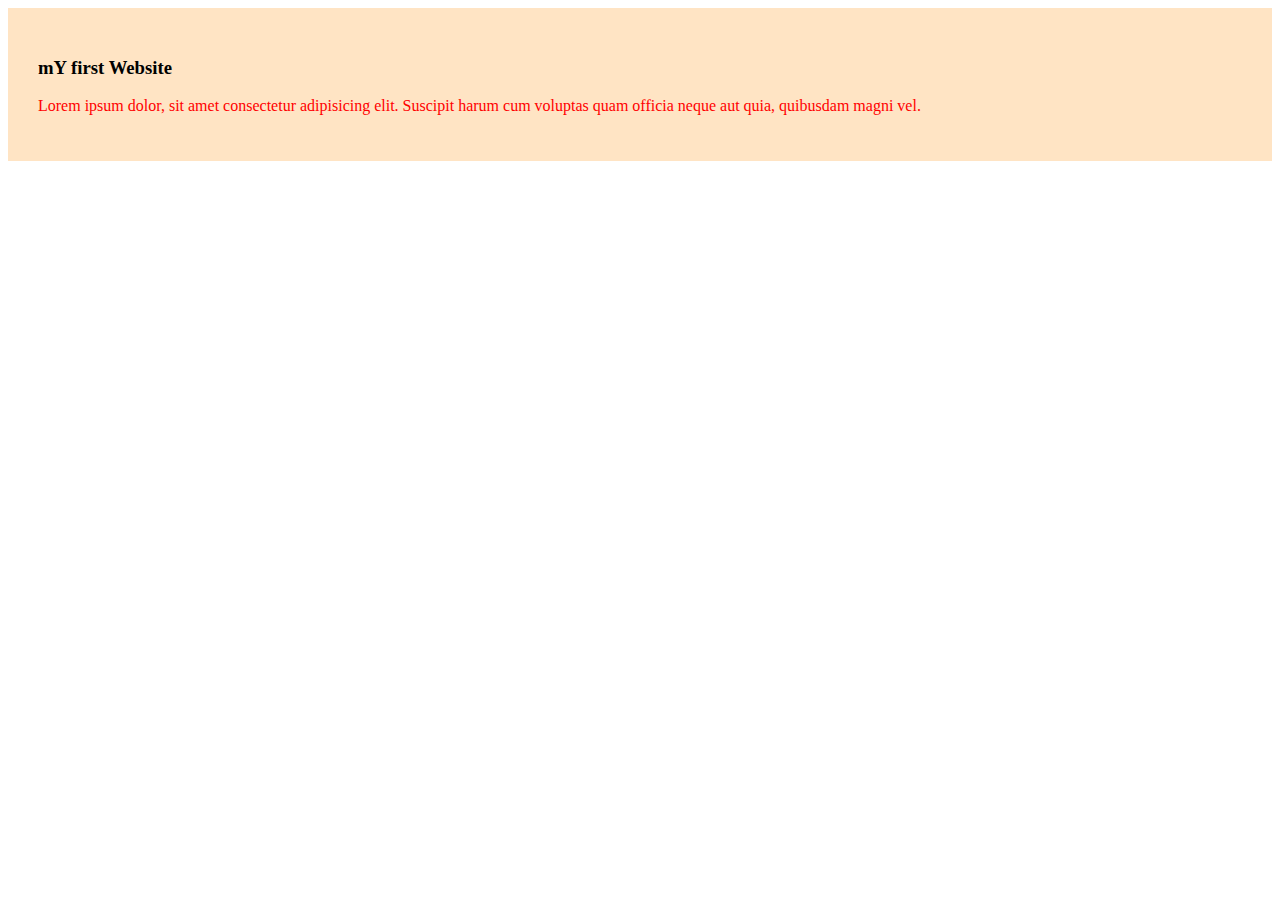
<file: index.html>
<!DOCTYPE html>
<html lang="en">
<head>
    <meta charset="UTF-8">
    <meta name="viewport" content="width=device-width, initial-scale=1.0">
    <title>My simple Website</title>
    <link rel="stylesheet" href="styles/blog.css">
</head>
<body>
    <div>
        <h3>mY first Website</h3>
        <p style="color: rgb(255, 0, 0);">Lorem ipsum dolor, sit amet consectetur adipisicing elit. Suscipit harum cum voluptas quam officia neque aut quia, quibusdam magni vel.</p>
    </div>
    
</body>
</html>
</file>
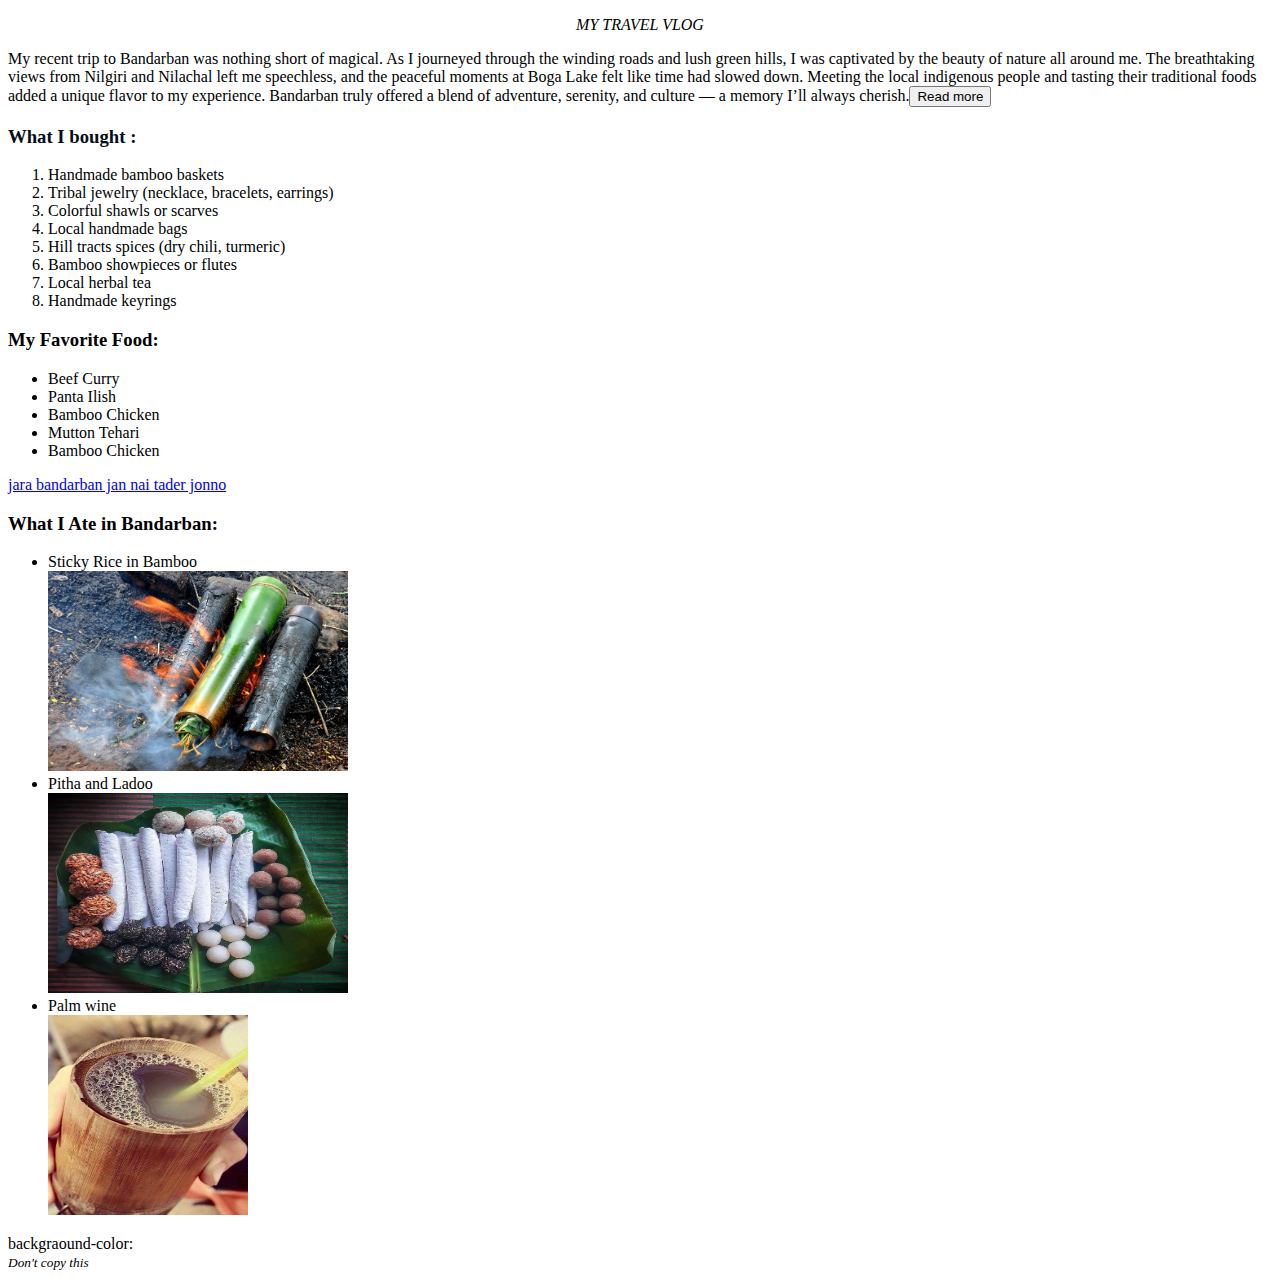
<file: MY first Code/structure.html>
<!DOCTYPE html>
<html lang="en">
    <!-- This is the head section -->
<head>
    
    <meta charset="UTF-8">
    <meta name="viewport" content="width=device-width, initial-scale=1.0">
    <link rel="shortcut icon" href="images/12.jpg" type="image/x-icon">
    <title>My Travel Blog</title>
</head>
<!-- This is the body section -->
<body>
<P style="text-align: center;"><em> MY TRAVEL VLOG</em></P>


</body>

<div>
    <p>My recent trip to Bandarban was nothing short of magical. As I journeyed through the winding roads and lush green hills, I was captivated by the beauty of nature all around me. The breathtaking views from Nilgiri and Nilachal left me speechless, and the peaceful moments at Boga Lake felt like time had slowed down. Meeting the local indigenous people and tasting their traditional foods added a unique flavor to my experience. Bandarban truly offered a blend of adventure, serenity, and culture — a memory I’ll always cherish.<button>Read more</button></p>
</div>

<span style="color: #050f1a; font-weight: bold;"><h3><b>What I bought :</b></h3>
</span> 
 <ol>
           <li>Handmade bamboo baskets</li>
            <li>Tribal jewelry (necklace, bracelets, earrings)</li>
            <li>Colorful shawls or scarves</li>
            <li>Local handmade bags</li>
            <li>Hill tracts spices (dry chili, turmeric)</li>
            <li>Bamboo showpieces or flutes</li>
            <li>Local herbal tea</li>
            <li>Handmade keyrings</li>
        </ol>
        <h3>My Favorite Food:</h3>
<ul> 
    <li>Beef Curry</li>
    <li>Panta Ilish</li>
    <li>Bamboo Chicken</li>
    <li>Mutton Tehari</li>
    <li>Bamboo Chicken</li>
        </ul>
        <a href="https://www.youtube.com/watch?v=6KMiCl-BgJ4">jara bandarban jan nai tader jonno</a>
    <h3>What I Ate in Bandarban:</h3>
    <ul>
    <li>Sticky Rice in Bamboo</li>
    <!-- This is the image -->
<img src="images/sticky rice.jpg" width="300" height="200" alt="My Image">

    <li>Pitha and Ladoo</li>
    <img src="images/laddu.jpg" width="300" height="200" alt="My Image">
    <li>Palm wine</li>
    <img src="images/wine.jpg" width="200" height="200" alt="My Image">
    </ul>
backgraound-color: 

<!-- This is the footer section -->
    <footer> 
        
        <small><em>
            Don't copy this<em></small>
    </footer>

</html>
</file>
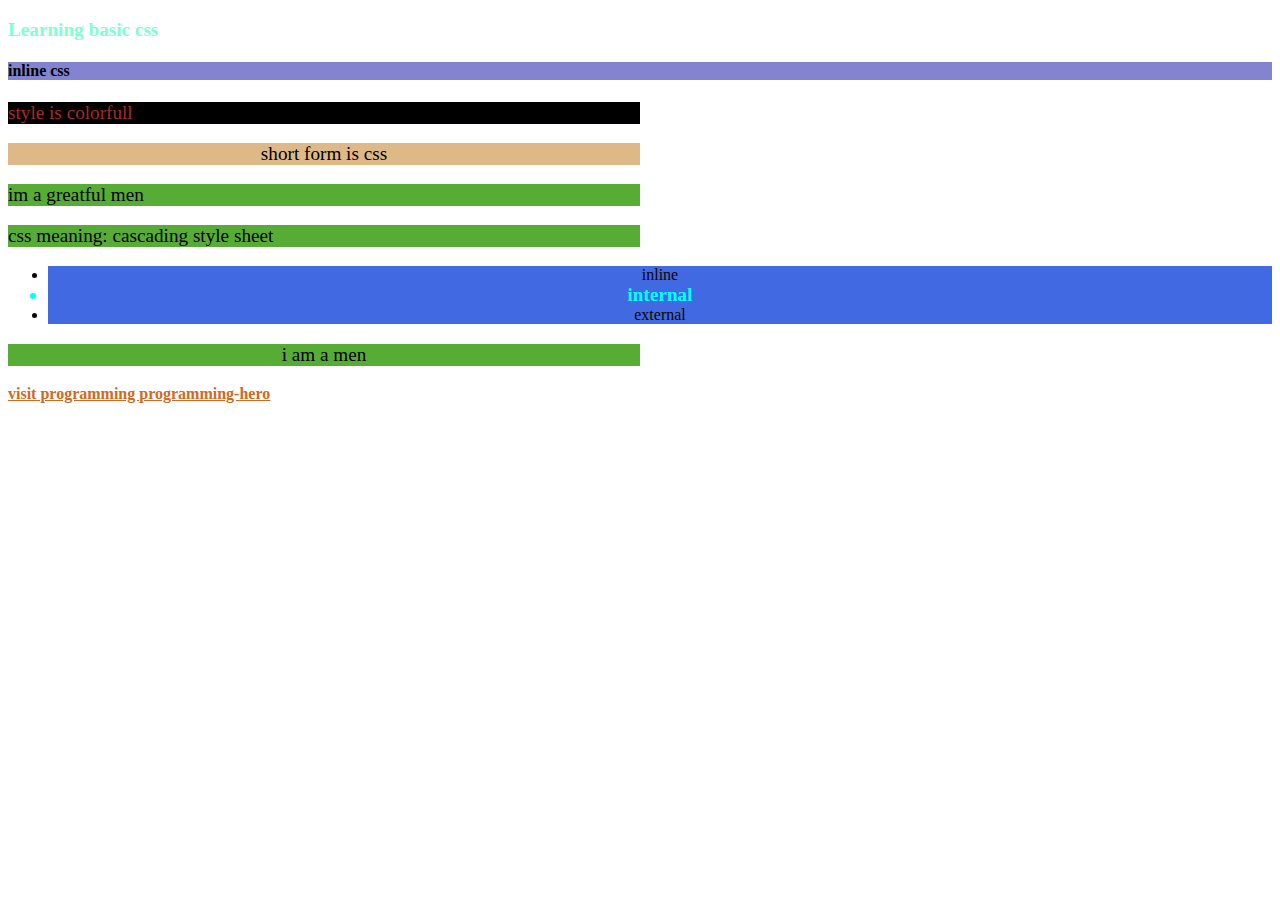
<file: MY first css/color.html>
<!DOCTYPE html>
<html lang="en">
<head>
    <meta charset="UTF-8">
    <meta name="viewport" content="width=device-width, initial-scale=1.0">
    <title>explore basic  css</title>
    <style>
        li { color: rgb(14, 3, 3);
        }
        p{
            background-color:rgb(86, 172, 53);
            width: 50%;
         }
         #short{
            background-color: burlywood;
            text-align: center;
            
         }
         #embedded{ color: aqua;
            font-size: larger;
            font-weight: bolder;
         }
         .player{
            text-align: center;
         }
         li{
            background-color: royalblue;
            text-align: center;
         }
         a{
            color: chocolate;
            font-weight: bolder;
         }
         h3,p {
            font-size: larger;
         }
    </style>
</head>
<body>
    <h3 style="color: aquamarine;" >Learning basic css</h3>
    <h4 style="background-color: rgb(131, 131, 207);"> inline css</h4>
    <p style="color: brown; background-color: black;">style is colorfull </p>
    <p id="short">short form is css</p>
    <p>im a greatful men</p>
    <p>css meaning: cascading style sheet</p>
    <ul>
   <li class="player">inline</li>
   <li id="embedded">internal</li>
   <li>external</li>
    </ul>
    <p class="player" >i am a men</p>
    <a href="https://web.programming-hero.com/web-12/video/web-12-2-3-css-selectors-basic-id-class-universal-tags-grouping-attribute-id-vs-class">visit programming programming-hero</a>

</body>
</html>
</file>
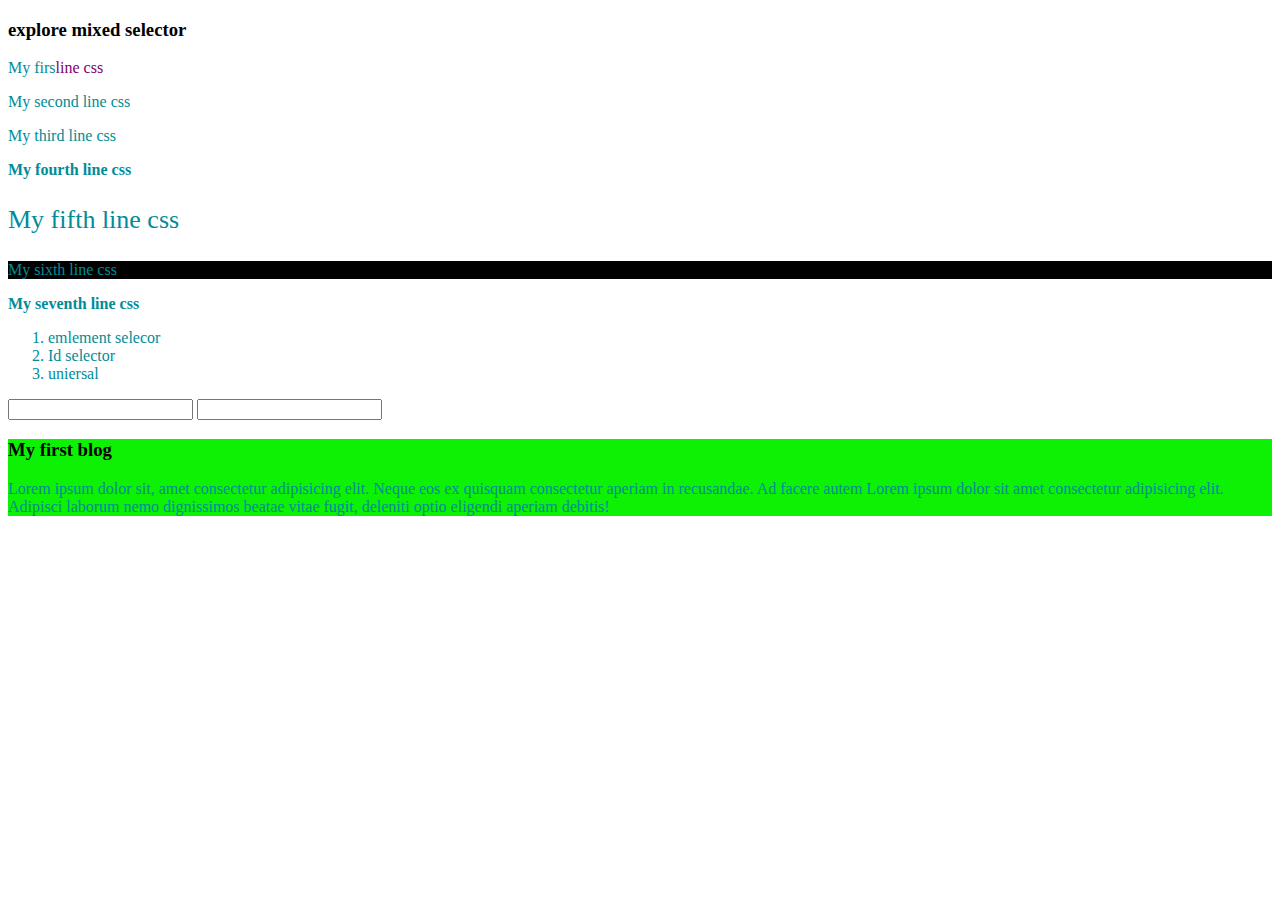
<file: MY first css/selector.html>
<!DOCTYPE html>
<html lang="en">
<head>
    <meta charset="UTF-8">
    <meta name="viewport" content="width=device-width, initial-scale=1.0">
    <title>MIxed selector</title>
    <style>
        *{
            /* margin: 0; */
             
            
    }
    li,P{
        color: rgb(0, 140, 153);
    }
    #fifth{
        font-size: 26px;
    }
    .sixth{
        background-color: black;
    }
   .holud, .bold{
    font-weight: bold;
   }
   input[type="password"]{
    
    color: red;
   }
.css{
    color: rgb(128, 0, 102);

}
.blog{
    background-color:rgb(13, 241, 5);
}
    </style>
</head>
<body>
    <h3> explore mixed selector</h3>
    <p> My firs<span class="
        css">line css</span></p>
    <p> My second line css</p>
    <p> My third line css</p>
    <p class="holud"> My fourth line css</p>
    <p id="fifth"> My fifth line css</p>
    <p class="sixth"> My sixth line css</p>
    <p class="bold"> My seventh line css</p>
    <ol>
        <li>emlement selecor</li>
        <li> Id selector</li>
        <li>uniersal</li>
    </ol>
    <form action="">
        <input type="text">
        <input type ="password" name="" id="">
    </form>
<div class="blog"> 
    <h3> My  first blog</h3>
    <p> Lorem ipsum dolor sit, amet consectetur adipisicing elit. Neque eos ex quisquam consectetur aperiam in recusandae. Ad facere autem Lorem ipsum dolor sit amet consectetur adipisicing elit. Adipisci laborum nemo dignissimos beatae vitae fugit, deleniti optio eligendi aperiam debitis! </p>
</div>


</body>
</html>
</file>
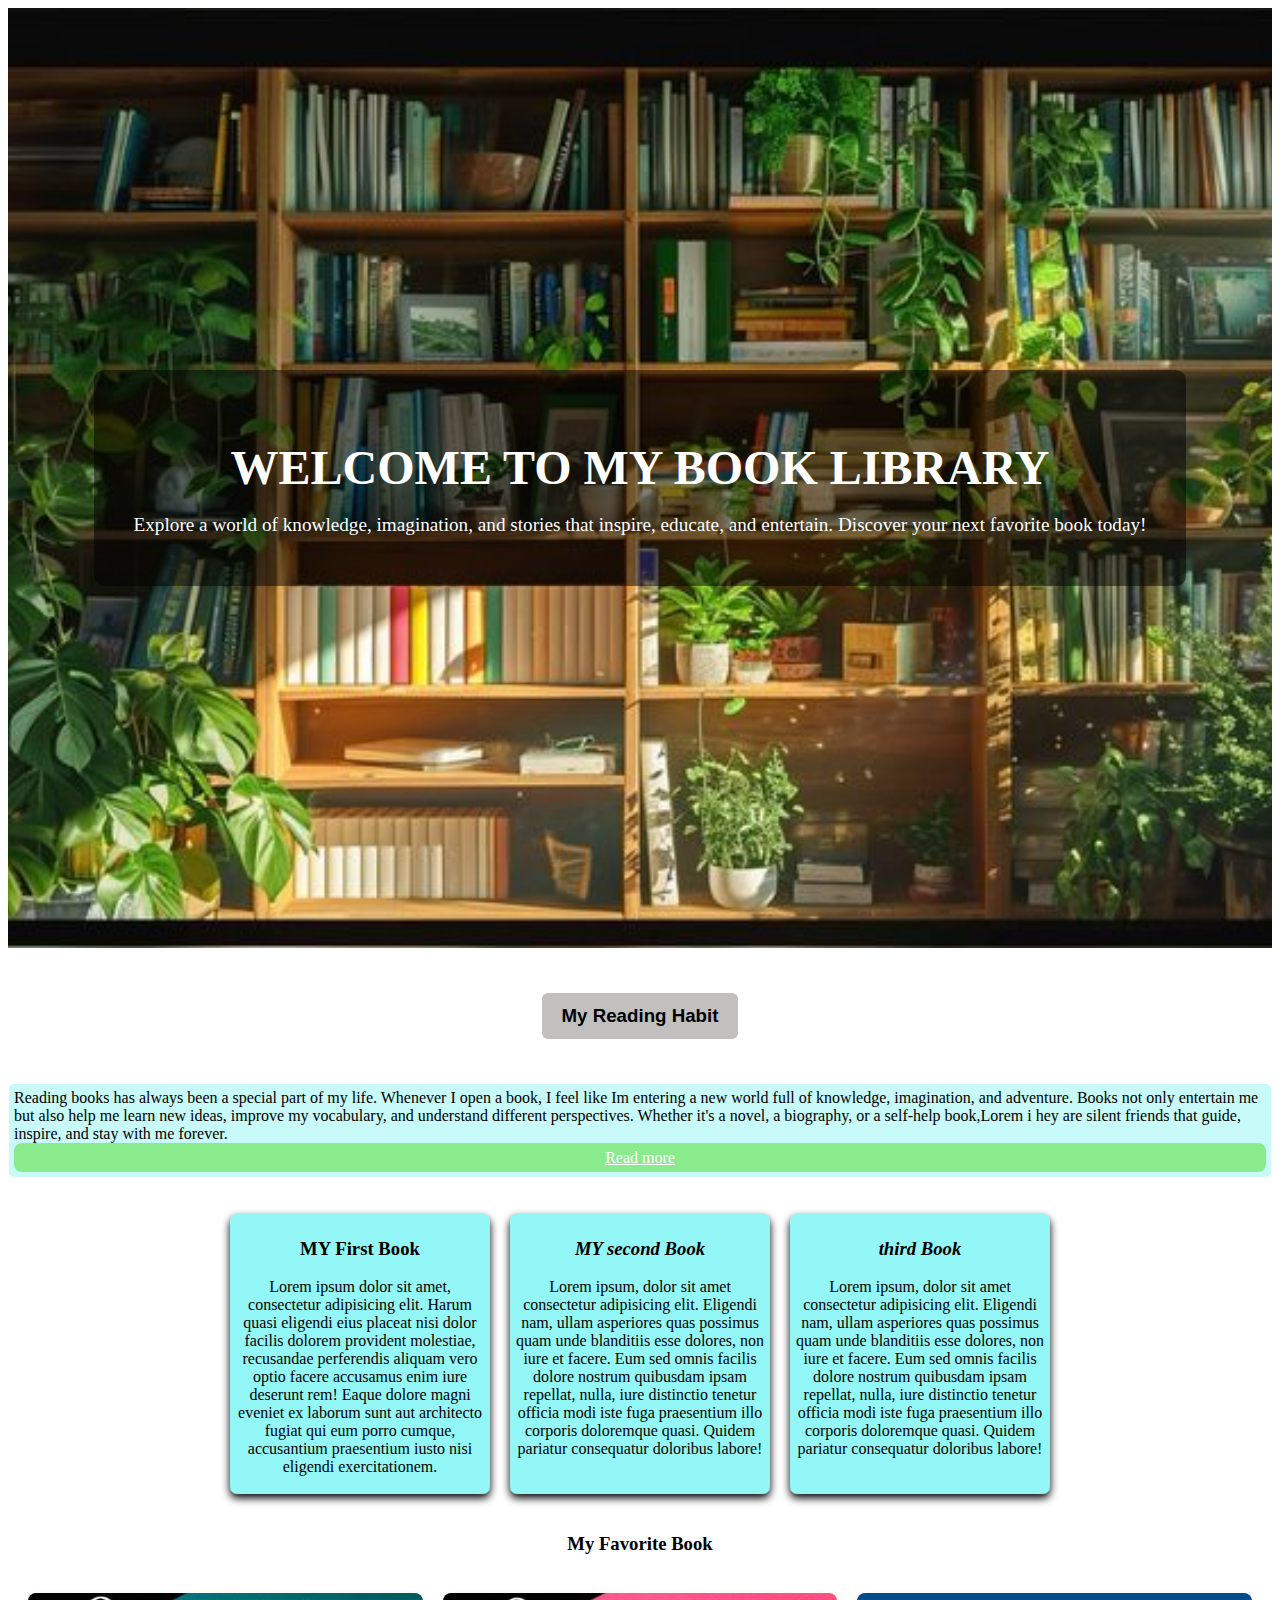
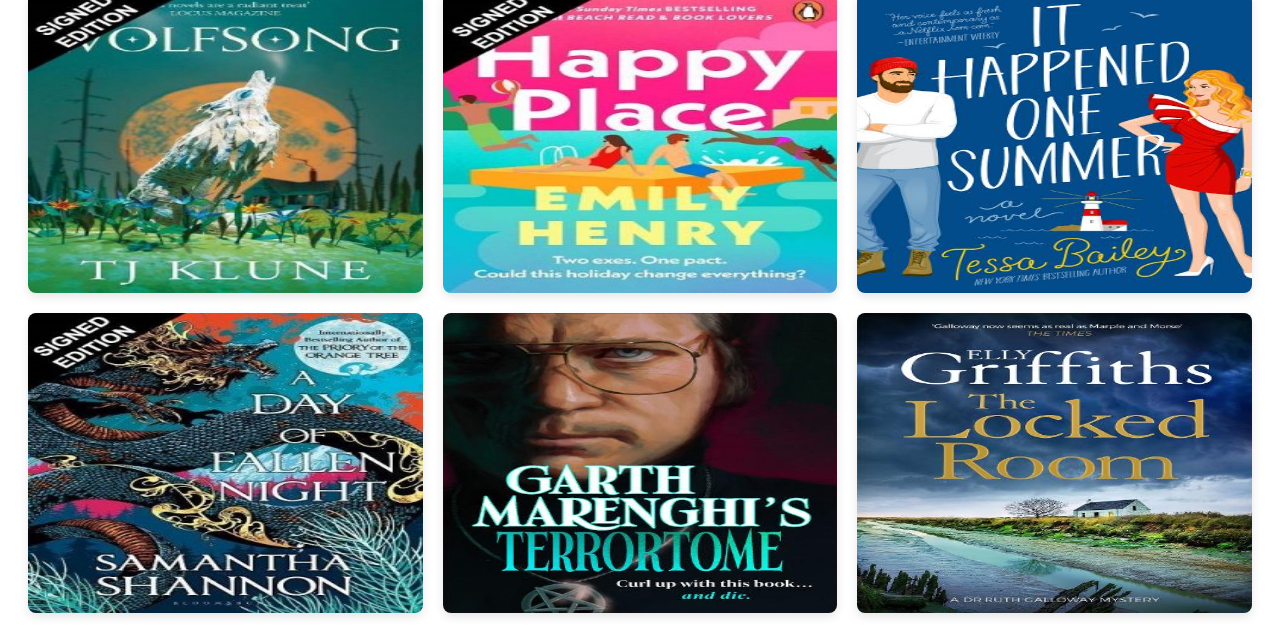
<file: MY first css/myself.css/lbrary.html>
<!DOCTYPE html>
<html lang="en">
<head>
    <meta charset="UTF-8">
    <meta name="viewport" content="width=device-width, initial-scale=1.0">
    <title>MY BOOK LIBRARY</title>
    <link rel="stylesheet" href="doit.css">
</head>
<body>
    <header class="banner"> 
    <div class="image-cantainer">
        <h2> WELCOME TO MY BOOK LIBRARY</h2>
        <P>Explore a world of knowledge, imagination, and stories that inspire, educate, and entertain. Discover your next favorite book today!</P>
    </div>
    </header>
    <div class="heading1">
    <h3  class="heading">My Reading Habit</h3>
</div>
<div>
    <p id="Reading">
        Reading books has always been a special part of my life. Whenever I open a book, I feel like Im entering a new world full of knowledge, imagination, and adventure. Books not only entertain me but also help me learn new ideas, improve my vocabulary, and understand different perspectives. Whether it's a novel, a biography, or a self-help book,Lorem i
        hey are silent friends that guide, inspire, and stay with me forever.<a class="anchor" href="http://127.0.0.1:5500/myself.css/lbrary.html">Read more</a>
    </div>
    </p>
    <div class="box">
    <div class="first1">
        <h3 class="first">MY First Book</h3>
    <P> Lorem ipsum dolor sit amet, consectetur adipisicing elit. Harum quasi eligendi eius placeat nisi dolor facilis dolorem provident molestiae, recusandae perferendis aliquam vero optio facere accusamus enim iure deserunt rem! Eaque dolore magni eveniet ex laborum sunt aut architecto fugiat qui eum porro cumque, accusantium praesentium iusto nisi eligendi exercitationem.</P>
    </div>
    
<div class="second2">
    <h3 class="second">MY second Book</h3>
    <P> Lorem ipsum, dolor sit amet consectetur adipisicing elit. Eligendi nam, ullam asperiores quas possimus quam unde blanditiis esse dolores, non iure et facere. Eum sed omnis facilis dolore nostrum quibusdam ipsam repellat, nulla, iure distinctio tenetur officia modi iste fuga praesentium illo corporis doloremque quasi. Quidem pariatur consequatur doloribus labore!</P>

</div>
<div class="third3">
    <h3 class="third"> third Book</h3>
    <P> Lorem ipsum, dolor sit amet consectetur adipisicing elit. Eligendi nam, ullam asperiores quas possimus quam unde blanditiis esse dolores, non iure et facere. Eum sed omnis facilis dolore nostrum quibusdam ipsam repellat, nulla, iure distinctio tenetur officia modi iste fuga praesentium illo corporis doloremque quasi. Quidem pariatur consequatur doloribus labore!</P>
</div>
</div>
<div>
<h3 id="favorite">My Favorite Book </h3>
</div>
<div class="booklist"> 
     
    <img  src="1st.jpg" alt="wolfsong">
    <img src="2nd.jpg" alt="Happy place">
    <img src="3rd.jpg"alt="It Happend One Summer">
    <img src="4rth.jpg" alt="A Day Of Eallen Night">
    <img src="5th.jpg" alt="Girth Mrengthi's Terrortome">
    <img src="6th.jpg" alt="The Lock Room">

</div>



    
</body>
</html>
</file>
<file: styles/blog.css>
div{
    background-color: bisque;
    padding: 30px;
    margin-bottom: 20px;

}
</file>
<file: MY first css/myself.css/doit.css>
.banner {
  height: 100vh;
  background-image: url('books.jpg');
  background-size: cover;
  background-position: center;
  background-repeat: no-repeat;

  display: flex;
  justify-content: center;  
  align-items: center;  
  text-align: center;
  color: white;
  padding: 20px;
}

.image-cantainer {
  background-color: rgba(0, 0, 0, 0.5); 
  padding: 30px 40px;
  border-radius: 10px;
}

.image-cantainer h2 {
  font-size: 3rem;
  margin-bottom: 15px;
}

.image-cantainer p {
  font-size: 1.2rem;
}
.heading{
    text-align: center;
    background-color:rgb(194, 191, 191);
    border-radius: 6px;
    padding: 12px 20px;
    display: inline-block;
    font-family: 'Arial', sans-serif;
}
.heading1{
   display: flex;
   align-items: center;
   justify-content: center;
   height: 15vh;

}
#Reading{
    margin: 1px;
    border: 5px;
    background-color: rgb(200, 250, 250);
    padding: 5px;
    border-radius: 5px;
}
.anchor{
  background-color: #89eb8c;
  background-size: 10px;
  color: white;
  padding: 12px 24px;
  border: none;
  border-radius: 8px;
  font-size: 16px;
  cursor: pointer;
  transition: 0.3s;
  display: flex;
  align-items: center;
  justify-content: center;
  height: 5px;
}
.box{
  display: flex;
  justify-content: center;
  gap: 20px;
  padding: 20px;
}

.first1{
text-align:center;
margin-top: 1px;
background-color: rgb(148, 247, 247);
background-position: left;
border-radius: 7px;
width: 250px;
height: 270px;
padding: 5px;
font-weight: 100;
box-shadow: 0 4px 8px;
}

.first{
   
 text-align:center;
}

.second2{
  text-align:center;
margin-top: 1px;
background-color: rgb(148, 247, 247);
background-position: left;
border-radius: 7px;
width: 250px;
height: 270px;
padding: 5px;
font-weight: 100;
box-shadow: 0 4px 8px;

}

.second{
   
  font-style: italic;
}
.third3{
  text-align:center;
margin-top: 1px;
background-color: rgb(148, 247, 247);
background-position: left;
border-radius: 7px;
width: 250px;
height: 270px;
padding: 5px;
font-weight: 100;
box-shadow: 0 4px 8px;

}

.third{
   position: top;
  font-style: italic;
}
.booklist{
  display: grid;
  grid-template-columns: repeat(3,1fr);
  gap: 20px;
  margin: auto;
  padding: 20px;
}
.booklist img{
  width: 100%;
  height: 300px;
  border-radius: 8px;
  box-shadow: 0 4px 10px rgba(0, 0, 0, 0.1);
}
#favorite{
 text-align: center;
}
</file>
